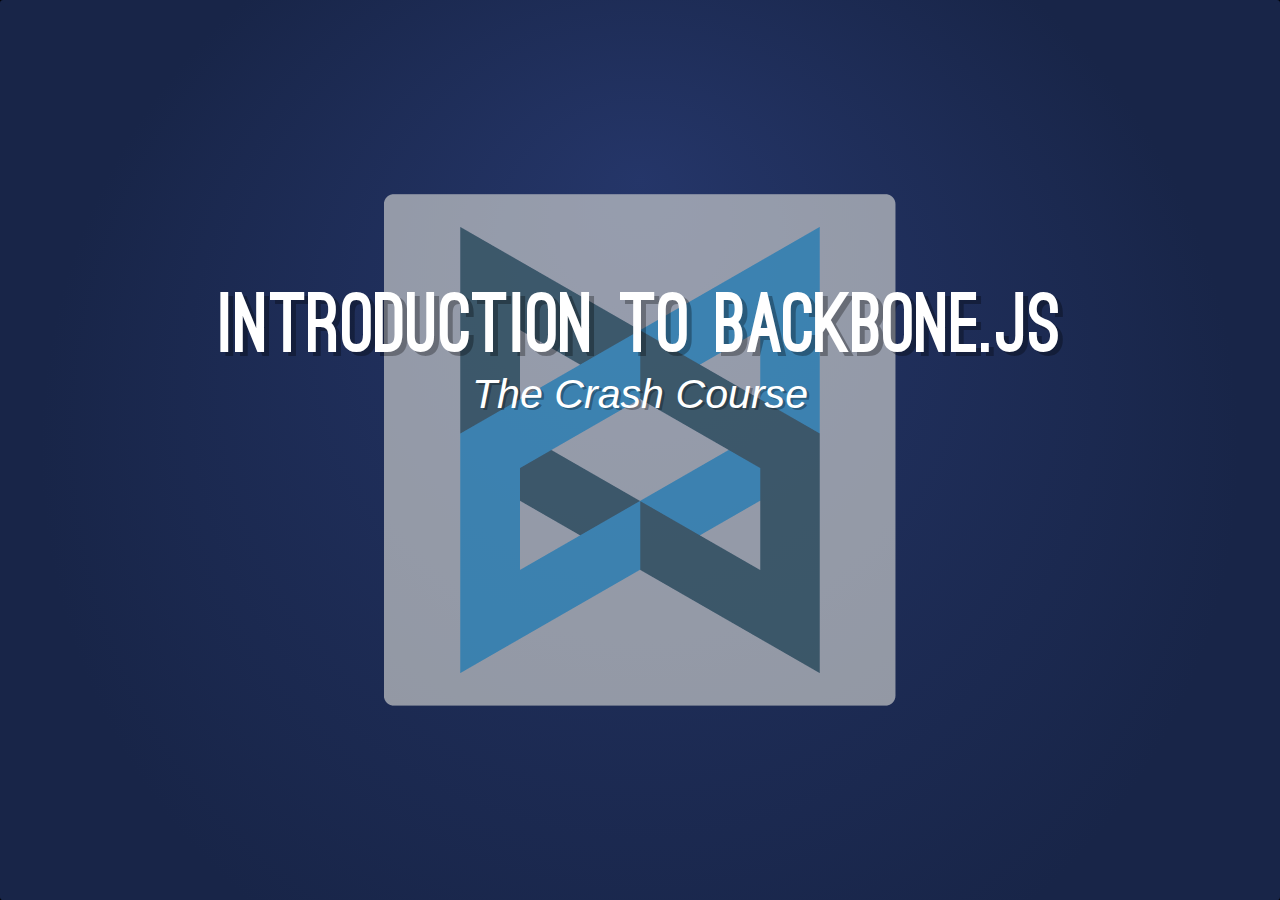
<file: index.html>
<!DOCTYPE html>
<html lang="en">
<head>
	<meta charset="utf-8">
	<meta name="viewport" content="width=device-width, initial-scale=1.0, maximum-scale=1.0"> 

	<title>Crosslink Next</title>

	<link href="crosslink/css/layout.css" rel="stylesheet" />
</head>
<body>
	<script type="text/javascript">
		var agenda = {
	"name": "Introduction to Backbone.js",
	"trainers": [
		"Vernon Kesner <vernonkesner@gmail.com>"
	],
	"support": [
		"training-content/content/assets"
	],
	"agenda": {
		"Intro": [
			{
				"title": "Introduction to Backbone.js",
				"sidebar": false,
				"enableDemos": true,
				"plugins": [
					"livedemo",
					"notify"
				],
				"theme": "blue-vernon",
				"file": "training-content/content/CharlotteJS/Backbone/intro.md",
				"content": "&lt;!--\n{\n\t\"title\": \"Introduction to Backbone.js\",\n\t\"sidebar\": false,\n\t\"enableDemos\": true,\n\t\"plugins\": [ \"livedemo\", \"notify\" ],\n\t\"theme\": \"blue-vernon\"\n}\n-->\n\n---\n\n# Introduction to Backbone.js\n## The Crash Course\n\n---\n\n# What is Backbone.js?\n\n> Backbone.js gives structure to web applications by providing &lt;strong>models&lt;/strong> with key-value binding and custom events, &lt;strong>collections&lt;/strong> with a rich API of enumerable functions, &lt;strong>views&lt;/strong> with declarative event handling, and connects it all to your existing API over a RESTful JSON interface.\n\n---\n\n# What is Backbone.js?\n\n* Created by Jeremy Ashkenas (Backbone, Underscore, CoffeeScript)\n* Over 180 contributors\n* Starred over 14.5k times on GitHub\n* Over 2.8k Forks\n* Used by LinkedIn, USA Today, Hulu, Bitbucket, Basecamp, Disqus\n\n---\n\n# Why Backbone.js?\n\n* Lightweight, mature library with minimalist approach\n* Provides common foundation without being opinionated\n* No application logic in your HTML\n* Plays nicely with other libraries and frameworks\n* Scalable\n* Great Documentation ([http://backbonejs.org/](http://backbonejs.org/))\n* Annotated Source Code ([http://backbonejs.org/docs/backbone.html](http://backbonejs.org/docs/backbone.html))\n\n---\n\n# Dependencies\n\n* Underscore.js (Hard dependency)\n\n* jQuery\n\n---\n\n# Backbone.js\n\nThere are several pieces that we will look at tonight:\n\n* Models\n* Views\n* Collections\n* Collection Views\n* Router & History\n\n---\n\n# Models\n\n---\n\n# Models\n## The problem\n\nWithout models, our data is directly in the DOM.\n\n```html\n&lt;div data-type=\"book\">\n\t&lt;span class=\"author\">F. Scott Fitzgerald&lt;/span>\n\t&lt;span class=\"title\">The Great Gatsby&lt;/span>\n&lt;/div>\n```\n\n---\n\n# Models allow you&lt;br>to separate your&lt;br>data from the DOM\n\n---\n\n# Models\n## Creating\n\n```javascript\n// Create a Model class\nvar Book = Backbone.Model.extend( {} );\n\n// Create a Model instance\nvar book = new Book({\n\tauthor: \"F. Scott Fitzgerald\",\n\ttitle: \"The Great Gatsby\"\n});\n```\n\n---\n\n# Models\n## Creating\n\n```javascript\n// #highlight 1,2\n// Create a Model class\nvar Book = Backbone.Model.extend( {} );\n\n// Create a Model instance\nvar book = new Book({\n\tauthor: \"F. Scott Fitzgerald\",\n\ttitle: \"The Great Gatsby\"\n});\n```\n\n---\n\n# Models\n## Creating\n\n```javascript\n// #highlight 4,5,6,7,8\n// Create a Model class\nvar Book = Backbone.Model.extend( {} );\n\n// Create a Model instance\nvar book = new Book({\n\tauthor: \"F. Scott Fitzgerald\",\n\ttitle: \"The Great Gatsby\"\n});\n```\n\n---\n\n# Models\n## Default attributes\n\n```javascript\nvar Book = Backbone.Model.extend({\n\tdefaults: {\n\t\ttitle: \"TBD\",\n\t\tauthor: \"\"\n\t}\n});\n\nvar book = new Book();\n\nconsole.log( JSON.stringify( book.attributes ) );\n```\n\n---\n\n# Models\n## Getting attributes\n\n```javascript\n// #highlight 9,10,12\n// #truncate\n// Create a Model class\nvar Book = Backbone.Model.extend( {} );\n// /truncate\n\n// Create a Model instance\nvar book = new Book({\n\tauthor: \"F. Scott Fitzgerald\",\n\ttitle: \"The Great Gatsby\"\n});\n\n// Get a property value\nvar author = book.get( \"author\" );\n\nconsole.log( author );\n```\n\n---\n\n# Models\n## Getting all attributes\n\nThere may be times where you want to grab all of an instances attributes.\n\n```javascript\n// #highlight 9,11\n// #truncate\n// Create a Model class\nvar Book = Backbone.Model.extend( {} );\n// /truncate\n\n// Create a Model instance\nvar book = new Book({\n\tauthor: \"F. Scott Fitzgerald\",\n\ttitle: \"The Great Gatsby\"\n});\n\nvar attrs = book.toJSON();\n\nconsole.log( JSON.stringify( attrs ) );\n```\n\n---\n\n# Models\n## Getting all attributes\n\nAt times, `toJSON` may be overwritten. You can also use the `attributes` property.\n\n```javascript\n// #highlight 9,11\n// #truncate\n// Create a Model class\nvar Book = Backbone.Model.extend( {} );\n// /truncate\n\n// Create a Model instance\nvar book = new Book({\n\tauthor: \"F. Scott Fitzgerald\",\n\ttitle: \"The Great Gatsby\"\n});\n\nvar attrs = book.attributes;\n\nconsole.log( JSON.stringify( attrs ) );\n```\n\n---\n\n# Models\n## Getting all attributes\n\nBackbone's default `toJSON()` is using `.attributes` behind the scenes anyway.\n\n```javascript\ntoJSON: function(options) {\n\treturn _.clone(this.attributes);\n}\n```\n\n### Backbone.js v1.0.0 Source\n\n---\n\n# Models\n## Setting attributes\n\n```javascript\n// #highlight 9,10,12\n// #truncate\n// Create a Model class\nvar Book = Backbone.Model.extend( {} );\n// /truncate\n\n// Create a Model instance\nvar book = new Book({\n\tauthor: \"F. Scott Fitzgerald\",\n\ttitle: \"The Great Gatsby\"\n});\n\n// Set a property value\nbook.set( { author: \"George Orwell\", title: \"1984\" } );\n\nconsole.log( book.get( \"author\" ) + \": \" + book.get( \"title\" ) );\n```\n\n---\n\n# Models\n## Initialization\n\nThe `initialize` method is automatically invoked when a new instance is created.\n\n```javascript\nvar Book = Backbone.Model.extend({\n\tinitialize: function () {\n\t\tconsole.log( \"Initialized!\" );\n\t}\n});\n\nvar book = new Book();\n```\n\n---\n\n# Models\n## Context\n\nBackbone sets the context of instance methods to the instance created\n\n```javascript\nvar Book = Backbone.Model.extend({\n\tlogTitle: function () {\n\t\t// \"this\" is the current Book instance\n\t\tconsole.log( this.get( \"title\" ) );\n\t}\n});\n```\n\n---\n\n# Models\n## Events\n\n* `change`\n* `change:attr`\n* `all`\n* `destroy`\n* `sync`\n* `error`\n* `request`\n* `invalid`\n\n---\n\n# Models\n## Events - Syntax\n\n```javascript\nvar Book = Backbone.Model.extend( { } );\nvar book = new Book( { title: \"1984\", author: \"George Orwell\" } );\n\nbook.on( \"change:title\", function( model ) {\n\tconsole.log( \"Title changed: \" + model.attributes.title );\n});\n\nbook.set( \"title\", \"The Great Gatsby\" );\nbook.set( \"author\", \"F. Scott Fitzgerald\" );\n```\n\n---\n\n# Views\n\n---\n\n# Views\n## Key points to understand\n\n* Views **do not** determine anything about your HTML or CSS\n\n* Views are focused on conventions\n\n* Views can be used with any JavaScript templating library\n\n* Views provide abstractions for rendering markup and writing it into the DOM\n\n* Views handle both DOM and Application events\n\n---\n\n# Views\n## Creating a view\n\nTo create a new view class, we extend `Backbone.View`\n\n```javascript\nvar BookView = Backbone.View.extend( {} );\n\nvar bookView = new BookView();\n```\n\n---\n\n# Views\n## Back it with a model\n\n```javascript\nvar Book = Backbone.Model.extend( {} );\nvar book = new Book( { title: \"1984\", author: \"George Orwell\" } );\n\nvar BookView = Backbone.View.extend( {} );\nvar bookView = new BookView( { model: book } );\n```\n\n---\n\n# The View Element\n\n---\n\n# The view element\n## `el`\n\n* Every view instance has a DOM element at all times regardless of whether it has been inserted into the DOM or not. \n\n* It is represented by the `el` property.\n\n* The view element can create a new element or use an existing element in the DOM.\n\n* The view element defaults to a `div` but can be any valid HTML element (e.g. `div`, `p`, `li`, `section`, `article`, etc)\n\n---\n\n# The view element\n## Creating a new element\n\nThe `el` property is created from a combination of view properties\n\n```javascript\nvar BookView = Backbone.View.extend({\n\ttagName: \"li\",\n\tclassName: \"book\",\n\tid: \"thegreatestbookever\",\n\tattributes: {\n\t\t\"data-completed\": true\n\t}\n});\n```\n\n```html\n&lt;li class=\"book\" id=\"thegreatestbookever\" data-completed=\"true\">&lt;/li>\n```\n\n---\n\n# The view element\n## Using existing elements\n\n```javascript\nvar BookView = Backbone.View.extend({\n\tel: \".container\"\n});\n```\n\n```html\n&lt;div class=\"container\">&lt;/div>\n```\n\n---\n\n# Rendering a view\n\n---\n\n# Rendering a view\n\nThe `render` function renders the view template from model data\n\n```javascript\n// #hidden\nvar Book = Backbone.Model.extend( {} );\nvar book = new Book( { title: \"1984\", author: \"George Orwell\" } );\n// /hidden\nvar BookView = Backbone.View.extend({\n\trender: function () {\n\t\tvar content = \"&lt;p>\" + this.model.get( \"title\" ) + \"&lt;/p>\";\n\t\t$( this.el )\n\t\t\t.html( content )\n\t\t\t.appendTo( \"body\" );\n\n\t\treturn this;\n\t}\n});\n\nvar bookView = new BookView( { model: book } );\nbookView.render();\n```\n\n---\n\n# Rendering a view\n## `render`\n\n```javascript\n// #highlight 3,4,8\n// #hidden\nvar Book = Backbone.Model.extend( {} );\nvar book = new Book( { title: \"1984\", author: \"George Orwell\" } );\n// /hidden\nvar BookView = Backbone.View.extend({\n\trender: function () {\n\t\tvar content = \"&lt;p>\" + this.model.get( \"title\" ) + \"&lt;/p>\";\n\t\t$( this.el )\n\t\t\t.html( content )\n\t\t\t.appendTo( \"body\" );\n\n\t\treturn this;\n\t}\n});\n\nvar bookView = new BookView( { model: book } );\nbookView.render();\n```\n\n---\n\n# Rendering a view\n## `return this`\n\nA good convention is to return `this` at the end of `render` to enable chained calls.\n\n```javascript\n// #highlight 8\n// #hidden\nvar Book = Backbone.Model.extend( {} );\nvar book = new Book( { title: \"1984\", author: \"George Orwell\" } );\n// /hidden\nvar BookView = Backbone.View.extend({\n\trender: function () {\n\t\tvar content = \"&lt;p>\" + this.model.get( \"title\" ) + \"&lt;/p>\";\n\t\t$( this.el )\n\t\t\t.html( content )\n\t\t\t.appendTo( \"body\" );\n\n\t\treturn this;\n\t}\n});\n// #hidden\nvar bookView = new BookView( { model: book } );\nbookView.render();\n// /hidden\n```\n\n---\n\n# Rendering a view\n## `$( this.el ) === this.$el`\n\nBackbone provides a `$el` property that is a cached jQuery object for the main DOM element\n\n```javascript\n// #highlight 4,5,6\n// #hidden\nvar Book = Backbone.Model.extend( {} );\nvar book = new Book( { title: \"1984\", author: \"George Orwell\" } );\n// /hidden\nvar BookView = Backbone.View.extend({\n\trender: function () {\n\t\tvar content = \"&lt;p>\" + this.model.get( \"title\" ) + \"&lt;/p>\";\n\t\t$( this.el )\n\t\t\t.html( content )\n\t\t\t.appendTo( \"body\" );\n\n\t\treturn this;\n\t}\n});\n// #hidden\nvar bookView = new BookView( { model: book } );\nbookView.render();\n// /hidden\n```\n\n---\n\n# Rendering a view\n## `$( this.el ) === this.$el`\n\nBackbone provides a `$el` property that is a cached jQuery object for the main DOM element\n\n```javascript\n// #highlight 4,5,6\n// #hidden\nvar Book = Backbone.Model.extend( {} );\nvar book = new Book( { title: \"1984\", author: \"George Orwell\" } );\n// /hidden\nvar BookView = Backbone.View.extend({\n\trender: function () {\n\t\tvar content = \"&lt;p>\" + this.model.get( \"title\" ) + \"&lt;/p>\";\n\t\tthis.$el\n\t\t\t.html( content )\n\t\t\t.appendTo( \"body\" );\n\n\t\treturn this;\n\t}\n});\n// #hidden\nvar bookView = new BookView( { model: book } );\nbookView.render();\n// /hidden\n```\n\n---\n\n# Rendering a view\n## `$el`\n\nYou can also use `$el` to run scoped jQuery object methods\n\n```javascript\nthis.$el.find( \"a[href*='twitter.com']\" ).addClass( \"social\" );\n```\n\n---\n\n# Rendering a view\n## What about the content?\n\n```javascript\n// #highlight 3\n// #hidden\nvar Book = Backbone.Model.extend( {} );\nvar book = new Book( { title: \"1984\", author: \"George Orwell\" } );\n// /hidden\nvar BookView = Backbone.View.extend({\n\trender: function () {\n\t\tvar content = \"&lt;p>\" + this.model.get( \"title\" ) + \"&lt;/p>\";\n\t\tthis.$el\n\t\t\t.html( content )\n\t\t\t.appendTo( \"body\" );\n\n\t\treturn this;\n\t}\n});\n// #hidden\nvar bookView = new BookView( { model: book } );\nbookView.render();\n// /hidden\n```\n\n---\n\n# Templating\n\nBackbone supports any JavaScript templating library, but Underscore.js is already on the page and provides the `_.template` method.\n\n```javascript\n// #hidden\nvar Book = Backbone.Model.extend( {} );\nvar book = new Book( { title: \"1984\", author: \"George Orwell\" } );\n// /hidden\nvar BookView = Backbone.View.extend({\n\ttemplate: _.template( \"&lt;p>&lt;%= title %>&lt;/p>\" ),\n\trender: function () {\n\t\tthis.$el\n\t\t\t.html( this.template( this.model.attributes ) )\n\t\t\t.appendTo( \"body\" );\n\n\t\treturn this;\n\t}\n});\n// #hidden\nvar bookView = new BookView( { model: book } );\nbookView.render();\n// /hidden\n```\n\n---\n\n# Views\n## DOM events\n\nThe `events` hash allows us to set up delegated DOM events easily\n\n```javascript\nvar BookView = Backbone.View.extend({\n\tevents: {\n\t\t\"click .edit\": \"edit\", // delegated to .edit\n\t\t\"click\": \"anyClick\", // bound to view element\n\t\tsubmit: \"processForm\" // captures keyboard and click submissions\n\t}\n});\n```\n\n```javascript\n\"&lt;eventname> &lt;selector>\": \"&lt;callback>\"\n```\n\n---\n\n# Views\n## Model events\n\nAlthough you can use `.on` syntax, using `listenTo` is preferred\n\n```javascript\n// #highlight 2,3,4\nvar BookView = Backbone.View.extend({\n\tinitialize: function () {\n\t\tthis.listenTo( this.model, \"change\", this.render );\n\t}\n});\n```\n\n---\n\n# Views\n## Removing views\n\nCalling `.remove` will remove a view from the DOM and will also call `stopListening` to remove any bound `listenTo` events.\n\n```javascript\n// #highlight 3\nvar BookView = Backbone.View.extend({\n\tinitialize: function () {\n\t\tthis.listenTo( this.model, \"destroy\", this.remove );\n\t}\n});\n```\n\n---\n\n# Collections\n\n---\n\n# Backbone Collections are&lt;br>ordered sets of models\n\n---\n\n# Collections\n## Creating\n\nCollections are created by extending `Backbone.Collection` and are generally provided a model class that it will manage.\n\n```javascript\nvar Book = Backbone.Model.extend( {} );\n\nvar Books = Backbone.Collection.extend( {\n\tmodel: Book\n});\n\nvar classics = new Books();\n```\n\n---\n\n# Collections\n## Adding models at instantiation\n\n```javascript\nvar Book = Backbone.Model.extend( {} );\n\nvar monteCristo = new Book( { title: \"The Count of Monte Cristo\", author: \"Alexandre Dumas\" } );\nvar greatGatsby = new Book( { title: \"The Great Gatsby\", author: \"F. Scott Fitzgerald\" } );\n\nvar Books = Backbone.Collection.extend( {\n\tmodel: Book\n});\n\nvar classics = new Books( [ monteCristo, greatGatsby ] );\n```\n\n---\n\n# Collections\n## Adding models after instantiation\n\n```javascript\nvar Book = Backbone.Model.extend( {} );\n\nvar monteCristo = new Book( { title: \"The Count of Monte Cristo\", author: \"Alexandre Dumas\" } );\nvar greatGatsby = new Book( { title: \"The Great Gatsby\", author: \"F. Scott Fitzgerald\" } );\n\nvar Books = Backbone.Collection.extend( {\n\tmodel: Book\n});\n\nvar classics = new Books();\n\nclassics.add( [ monteCristo, greatGatsby ] );\n// can also pass in single models ==> classics.add( monteCristo );\n```\n\n---\n\n# Collections\n## Creating new models and adding\n\nCollections have a nice `create` convenience function that allows you to both create a model, save it and add it a colection.\n\n```javascript\n// #truncate\nvar Book = Backbone.Model.extend( {} );\n\nvar monteCristo = new Book( { title: \"The Count of Monte Cristo\", author: \"Alexandre Dumas\" } );\nvar greatGatsby = new Book( { title: \"The Great Gatsby\", author: \"F. Scott Fitzgerald\" } );\n// /truncate\n\nvar Books = Backbone.Collection.extend( {\n\tmodel: Book\n});\n\nvar classics = new Books();\n\nclassics.create( { title: \"Convenience Functions FTW!\", author: \"Nature\" } );\n```\n\n---\n\n# Collections\n## Accessing models by id or index\n\n```javascript\nvar Book = Backbone.Model.extend( {} );\nvar Books = Backbone.Collection.extend( { model: Book } );\n\nvar books = new Books([\n\tnew Book( { id: 3, title: \"1984\", author: \"George Orwell\" } ),\n\tnew Book( { id: 7, title: \"The Great Gatsby\", author: \"F. Scott Fitzgerald\" } ),\n\tnew Book( { id: 9, title: \"The Odyssey\", author: \"Homer\" } )\n]);\n\nvar orwell = books.get( 3 ),\n    homer = books.at( 2 );\n\nconsole.log( JSON.stringify( orwell.attributes ) );\nconsole.log( JSON.stringify( homer.attributes ) );\n```\n\n---\n\n# Collections\n## Default Sorting\n\nThe default sorting order of a collection can be controlled with the `comparator` property. This maintains ordering even as new models are added to the collection.\n\nYou can define the `comparator` in 3 ways:\n\n1. As a `sortBy` function\n2. As a `sort` funtion\n3. As a string indicating the attribute to sort by\n\n---\n\n# Collections\n## Default Sorting\n\n```javascript\n// #highlight 2,3,4,8,9,10,14\nvar Users = Backbone.Collection.extend({\n\tcomparator: function ( model ) {\n\t\treturn model.get( \"age\" );\n\t}\n});\n\nvar MenuItems = Backbone.Collection.extend({\n\tcomparator: function ( model1, model2 ) {\n\t\treturn model1.get( \"cost\" ) &lt; model2.get( \"cost\" ) ? -1 : 1;\n\t}\n});\n\nvar Books = Backbone.Collection.extend({\n\tcomparator: \"publishedYear\"\n});\n```\n\n---\n\n# Collections\n## Events\n\n* Collection event work just like model events using `.on`\n\n* Model events also fire on the collection allowing you to listen to changes on any model in the collection\n\n```javascript\ncollection.on( \"&lt;eventname>\", \"&lt;callback>\" );\n```\n\n---\n\n# Collections\n## Special events\n\n* `reset`\n\t* Event is triggered on both `reset()` and `fetch()`\n\t* In Backbone v1.x you need to pass `{ reset: true }` to your call to `fetch()` in order to receive the `reset` event.\n* `add`\n\t* Triggered when a model is added\n* `remove`\n\t* Triggered when a model is removed\n\n---\n\n# Backbone Collections Inherit Many&lt;br>Underscore Utility Methods\n\n---\n\n# Collection Views\n\n---\n\n# Collection Views are responsible&lt;br>for a group of model views\n\n---\n\n# Collection Views\n## View relationships\n\n&lt;img src=\"assets/backbone/view-relationship.svg\" />\n\n---\n\n# Router / History\n\n---\n\n# Backbone.Router\n\n* Backbone's router provides methods for easily connecting URLs to parts of your application.\n\n* Any particular state of your application that should be bookmarkable, sharable or back-button enabled needs a specific URL.\n\n* You can have multiple routers but in most applications a single router is enough.\n\n---\n\n# Backbone.Router\n## Creating a Router class\n\nTo create a custom router class, we extend `Backbone.Router` and then define the route and function maps in the `routes` object.\n\n```javascript\nvar Router = Backbone.Router.extend({\n\troutes: {\n\t\t// When the URL is /books or #/books the allBooks method is invoked\n\t\t\"books\": \"allBooks\"\n\t}\n});\n```\n\n---\n\n# Backbone.Router\n## Route Matching\n\nWe can use a `:param` variable to match URL components between two slashes\n\n```javascript\nvar Router = Backbone.Router.extend({\n\troutes: {\n\t\t\"books/:id\": \"bookDetail\"\n\t},\n\n\tbookDetail: function ( id ) {\n\t\t...\n\t}\n});\n```\n\n---\n\n# Backbone.Router\n## Optional parts\n\nRather than create duplicate routes, we can use parentheses to define optional parts. This allows for more complex routes to match commonly wanted URL structures.\n\n```javascript\nvar Router = Backbone.Router.extend({\n\troutes: {\n\t\t\"search(/:query)(/p:page)(/)\": \"allBooks\"\n\t}\n});\n```\n\n---\n\n# Backbone.Router\n## Catch-all routes\n\nMany times, we'll want a fallback route when there isn't a matching route found.\n\n```javascript\nvar Router = Backbone.Router.extend({\n\troutes: {\n\t\t\"*fallback\": function( fallback ) {\n\t\t\t// matches any number of URL components\n\t\t\t// e.g. invalid/url/path/to/file.txt\n\t\t}\n\t}\n});\n```\n\n---\n\n# Backbone.Router\n## The problem\n\nAt times, standard routes do not provide explicit enough control.\n\n```javascript\nvar Router = Backbone.Router.extend({\n\troutes: {\n\t\t\"books/:id\": \"bookDetail\"\n\t},\n\n\tbookDetail: function ( id ) {\n\t\t// shouldn't be called when URL is \"books/notabook\"\n\t\t// but unfortunately we do not have enough control\n\t}\n});\n```\n\n---\n\n# Backbone.Router\n## The solution: regex routes\n\n```javascript\nvar Router = Backbone.Router.extend({\n\n\tinitialize: function () {\n\t\t// Now \"books/notabook\" will not match\n\t\t// but \"books/8\" and \"books/8/\" will\n\t\tthis.route( /^books\\/(\\d+)(\\/?)$/, \"bookDetail\" );\n\t},\n\tbookDetail: function ( id ) {\n\t\t// Only invoked when id is a number\n\t}\n});\n```\n\n---\n\n# Backbone.Router\n## Create a router instance\n\n```javascript\n// #highlight 10\nvar Router = Backbone.Router.extend({\n\tinitialize: function () {\n\t\tthis.route( /^books\\/(\\d+)(\\/?)$/, \"bookDetail\" );\n\t},\n\tbookDetail: function ( id ) {\n\t\t// Only invoked when id is a number\n\t}\n});\n\nvar router = new Router();\n```\n\n---\n\n# You still need to tell Backbone&lt;br>when to start listening for routes\n\n---\n\n# Backbone.History\n\n`Backbone.History` serves as a global router to handle all `hashchange` or `pushState` events. It will automatically match defined routes and trigger callbacks.\n\nWhile we do not need to create an instance, we do need to tell `Backbone.History` to `start`\n\n```javascript\nnew Router();\n\n$( document ).ready( function () {\n\tBackbone.history.start();\n});\n```\n\n---\n\n# Backbone.History\n## HTML5 pushState\n\nYou can opt-in to use the HTML History API in capable browsers. Unsupported browsers will fallback to hash-based URLs.\n\n```javascript\n$( document ).ready( function () {\n\tBackbone.history.start( { pushState: true } );\n});\n```\n\n---\n\n&lt;p style=\"text-align:center;\">&lt;img src = \"assets/vernon/breathe.gif\" width=\"100%\" >&lt;/p>\n\n---\n\n# Let's build a simple app!\n\n---\n\n# Thanks!\n\n* Catch me on Twitter [@vernonk](http://twitter.com/vernonk)\n\n* URL to app repo: [http://bit.ly/cjs-backbone]( http://bit.ly/cjs-backbone)\n\n---\n"
			}
		]
	},
	"contrast": "normal",
	"current": "Intro"
};
	</script>
	<script data-main="crosslink/main" src="./crosslink/js/libs/require-jquery.js"></script>
</body>
</html>
</file>
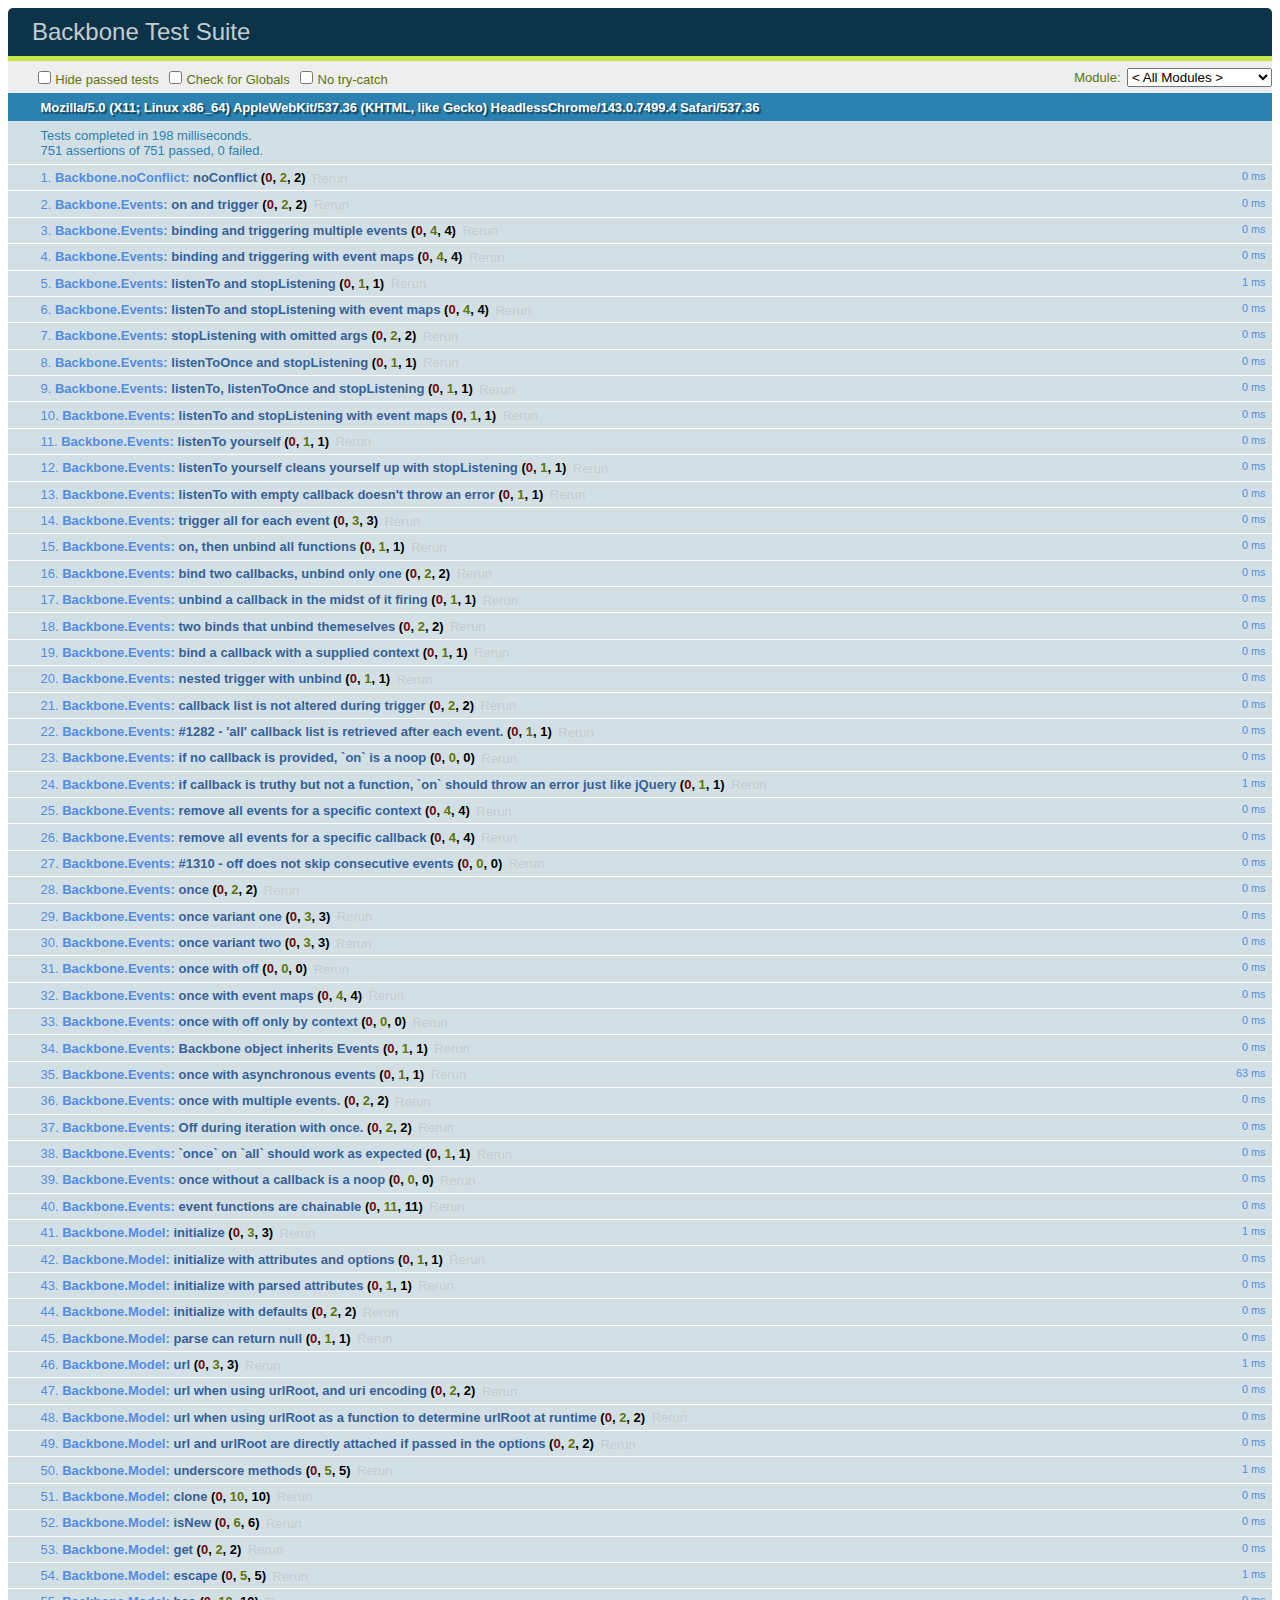
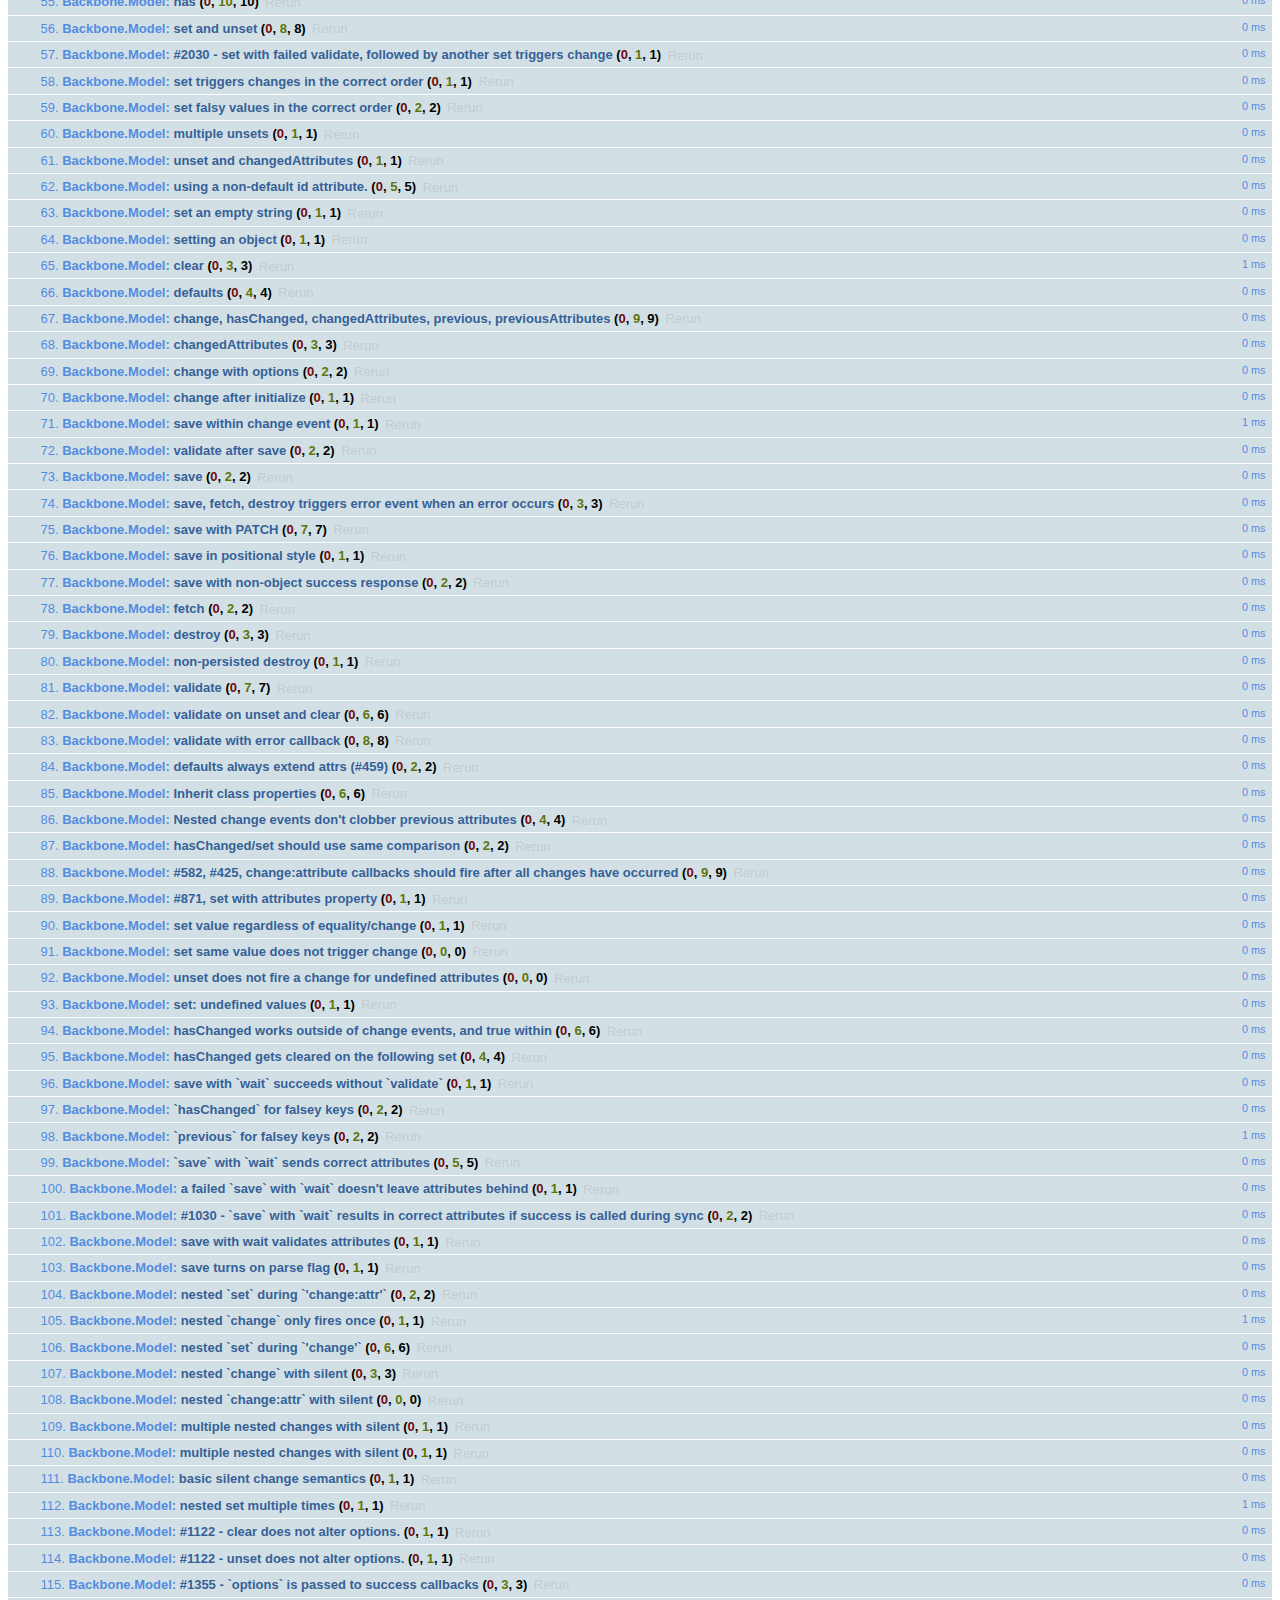
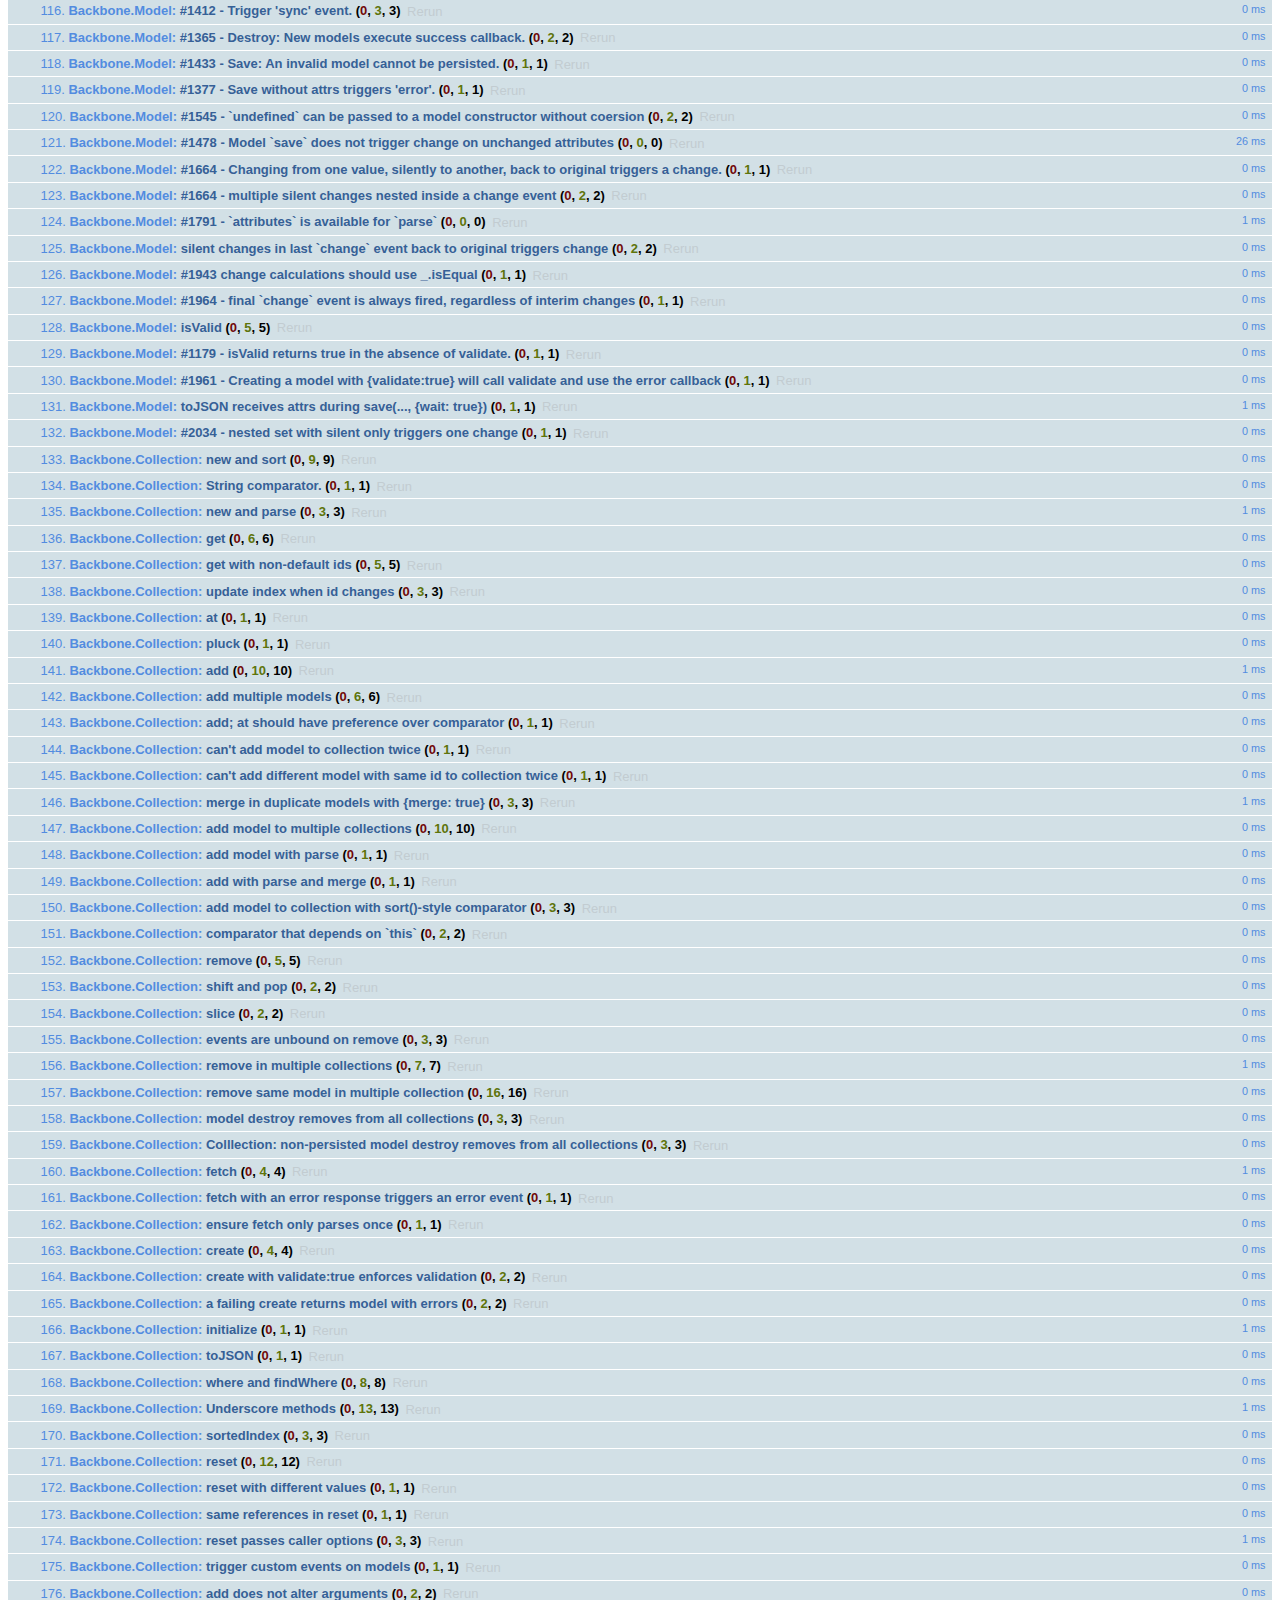
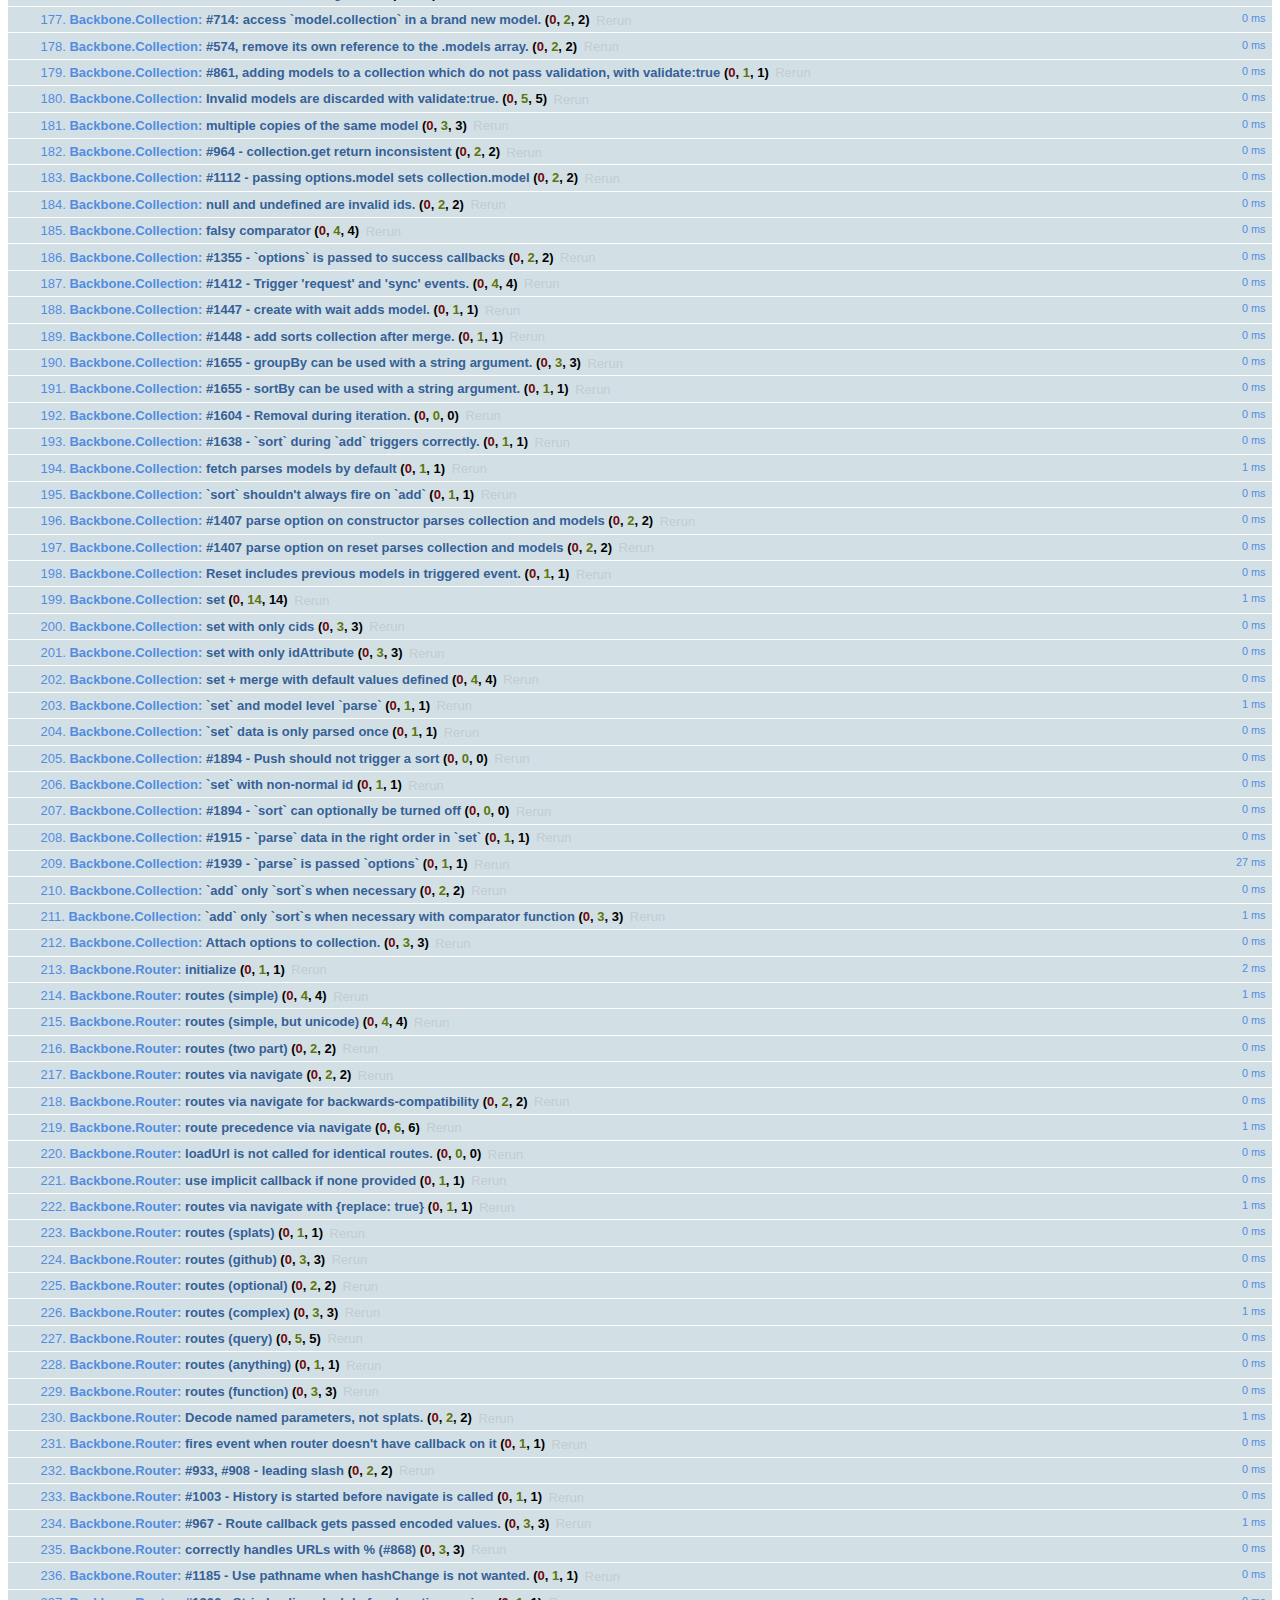
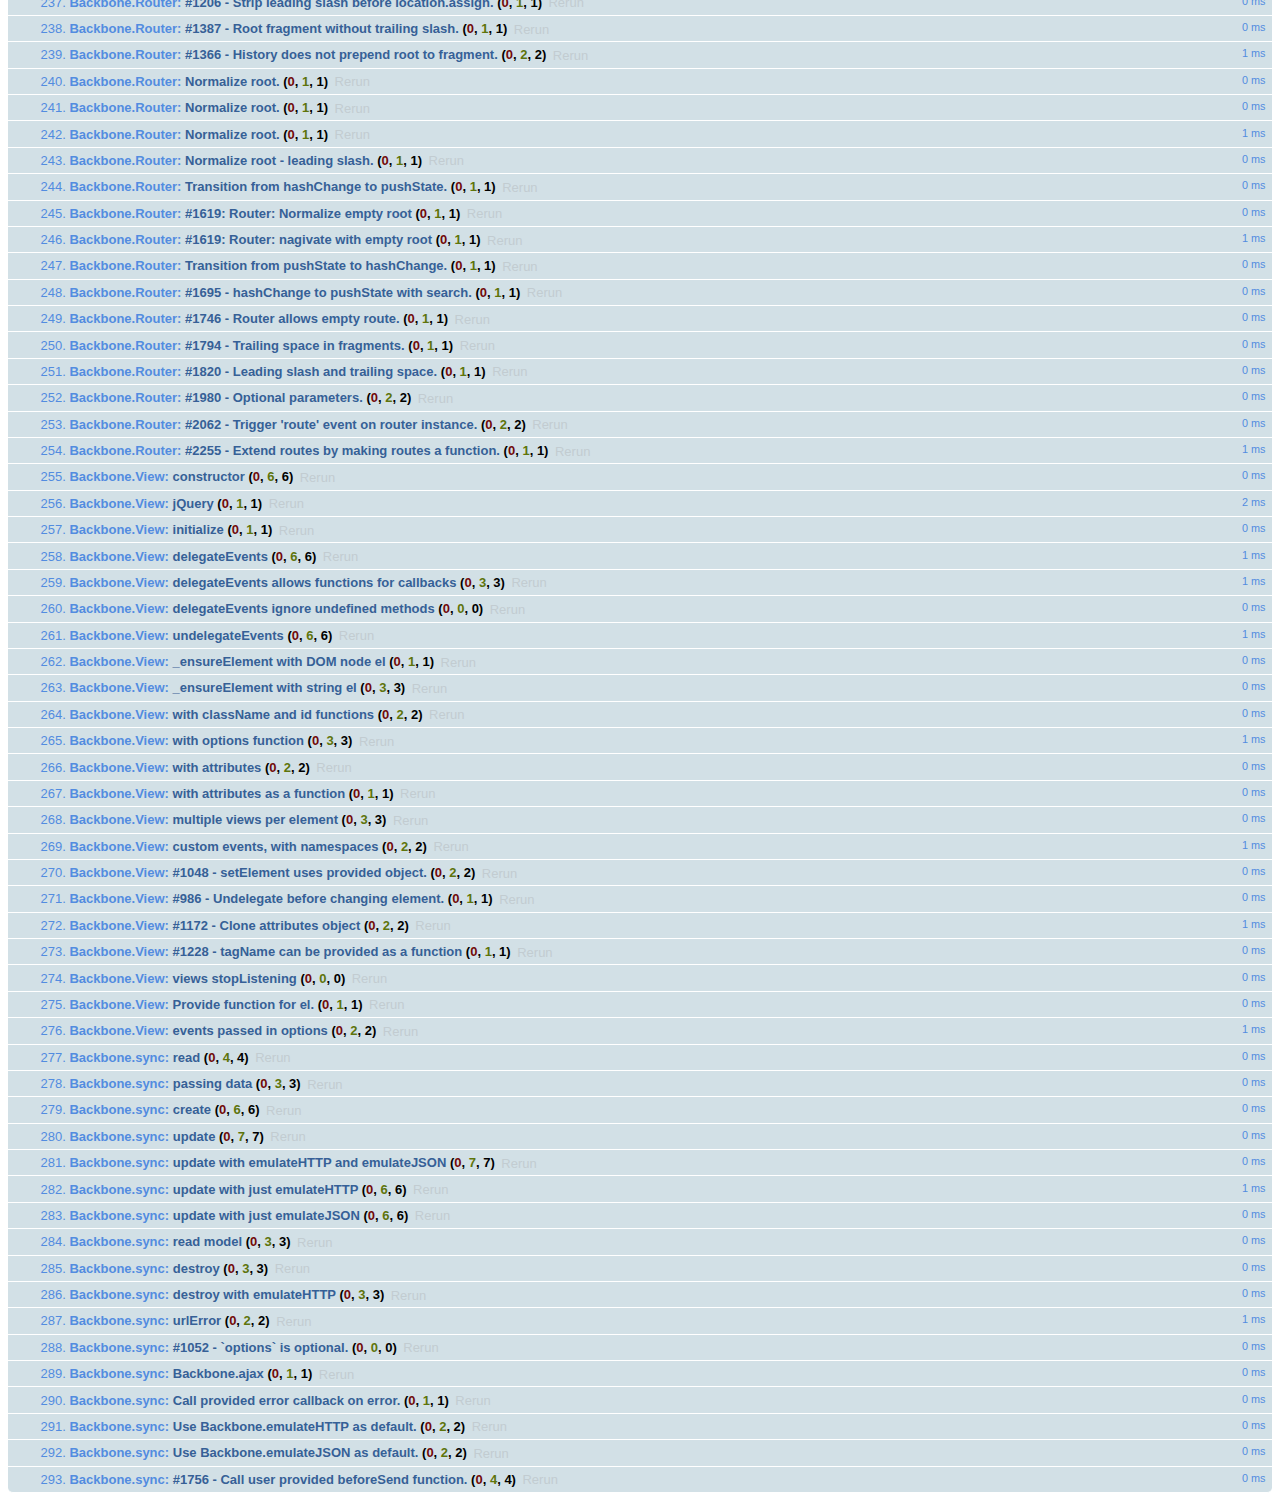
<file: components/backbone/test/index.html>
<!doctype html>
<html>
<head>
  <meta charset='utf8'>
  <title>Backbone Test Suite</title>
  <link rel="stylesheet" href="vendor/qunit.css" type="text/css" media="screen">
  <script src="vendor/json2.js"></script>
  <script src="vendor/jquery.js"></script>
  <script src="vendor/qunit.js"></script>
  <script src="vendor/underscore.js"></script>
  <script src="../backbone.js"></script>
  <script src="environment.js"></script>
  <script src="noconflict.js"></script>
  <script src="events.js"></script>
  <script src="model.js"></script>
  <script src="collection.js"></script>
  <script src="router.js"></script>
  <script src="view.js"></script>
  <script src="sync.js"></script>
</head>
<body>
  <div id="qunit"></div>
  <div id="qunit-fixture">
    <div id='testElement'>
      <h1>Test</h1>
    </div>
  </div>
</body>
</html>
</file>
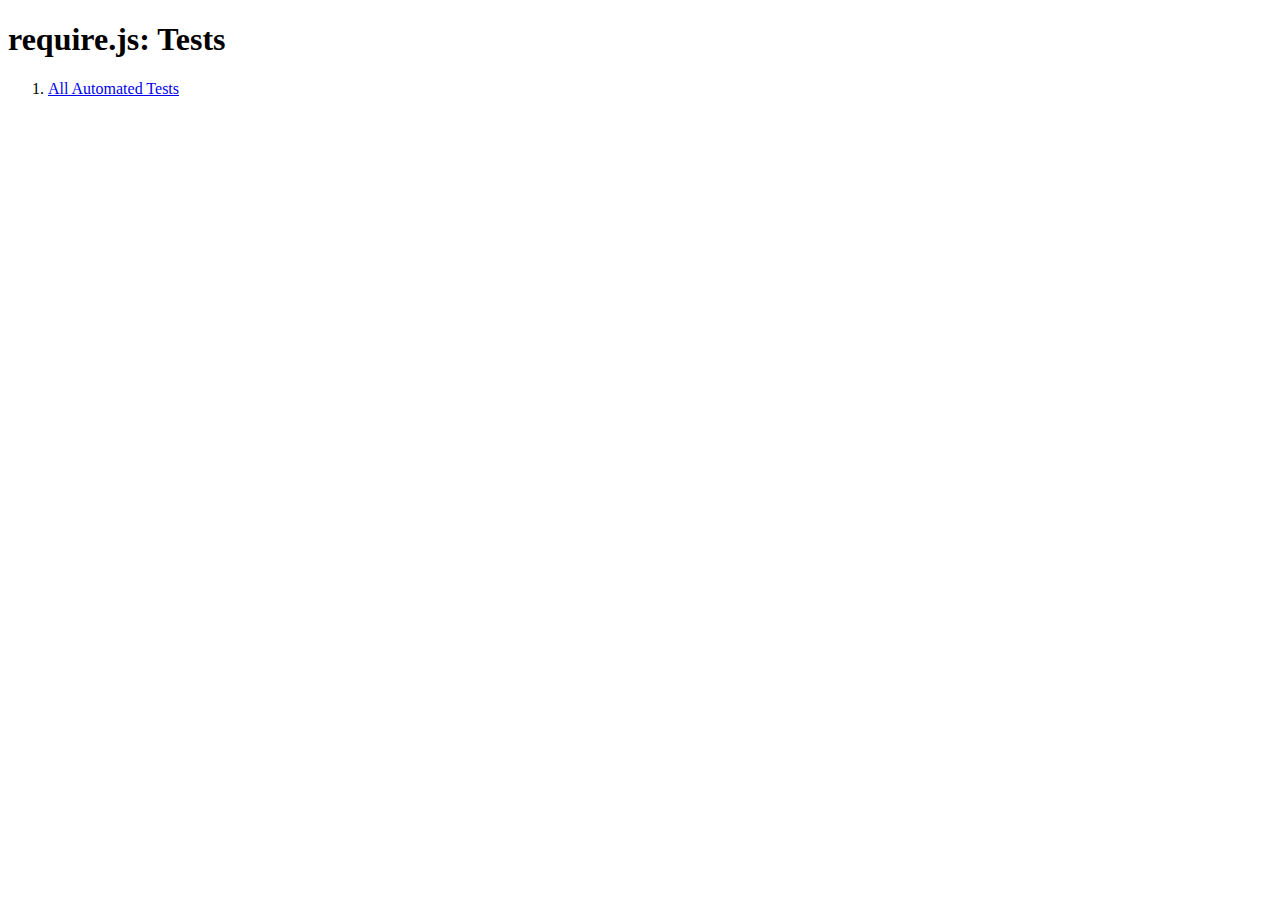
<file: components/requirejs/tests/index.html>
<!DOCTYPE html>
<html>
<head>
    <title>require.js: Tests</title>
</head>
<body>
    <h1>require.js: Tests</h1>
    <ol>
        <li><a href="doh/runner.html?testUrl=../all">All Automated Tests</a>
    </ol>
</body>
</html>
</file>
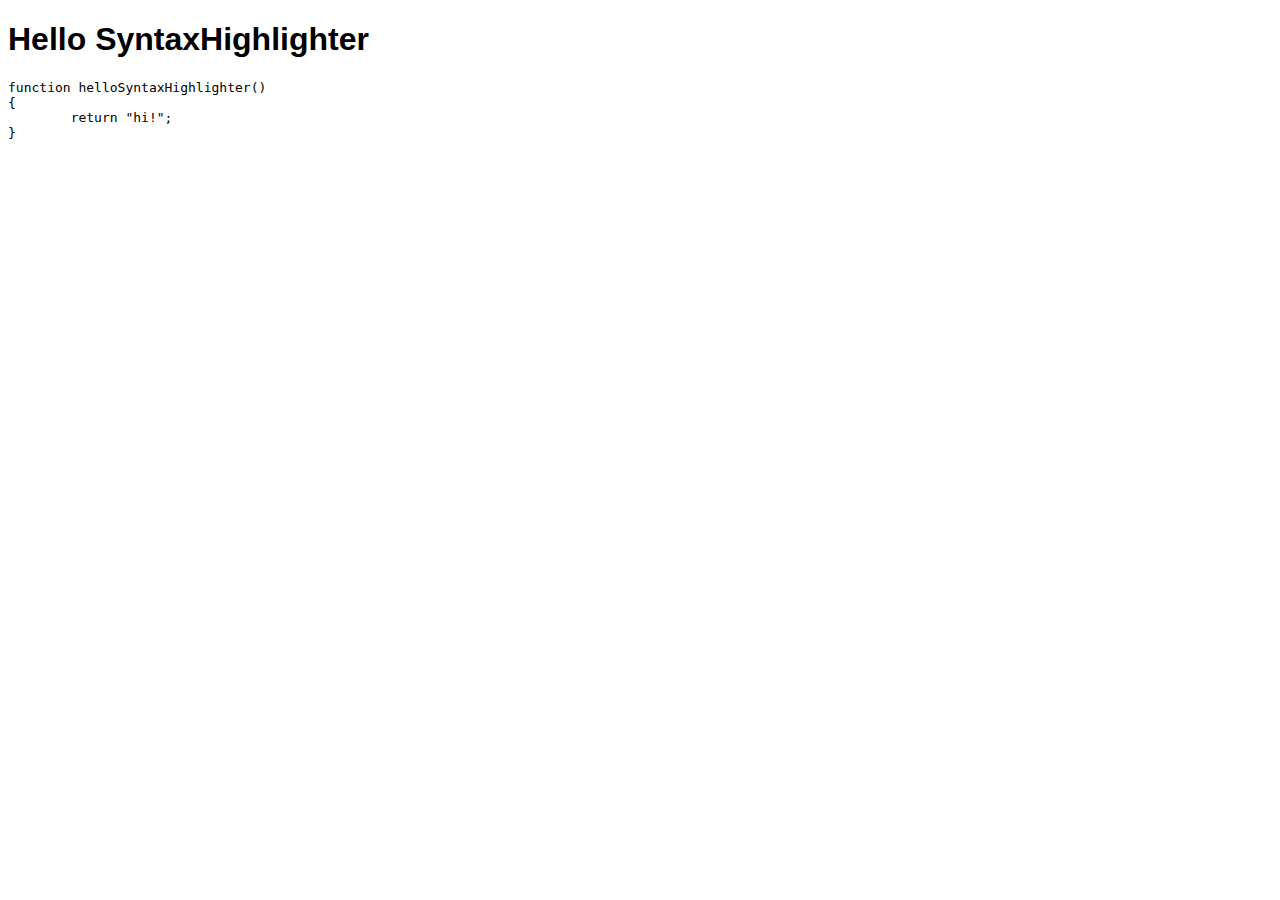
<file: crosslink/plugins/syntaxhighlighter/index.html>
<!DOCTYPE html PUBLIC "-//W3C//DTD XHTML 1.0 Strict//EN" "http://www.w3.org/TR/xhtml1/DTD/xhtml1-strict.dtd">
<html xmlns="http://www.w3.org/1999/xhtml" xml:lang="en" lang="en">
<head>
	<meta http-equiv="Content-Type" content="text/html; charset=UTF-8" />
	<title>Hello SyntaxHighlighter</title>
	<script type="text/javascript" src="scripts/shCore.js"></script>
	<script type="text/javascript" src="scripts/shBrushJScript.js"></script>
	<link type="text/css" rel="stylesheet" href="styles/shCoreDefault.css"/>
	<script type="text/javascript">//SyntaxHighlighter.all();</script>
</head>

<body style="background: white; font-family: Helvetica">

<h1>Hello SyntaxHighlighter</h1>
<pre class="brush: js;">
function helloSyntaxHighlighter()
{
	return "hi!";
}
</pre>

</html>
</file>
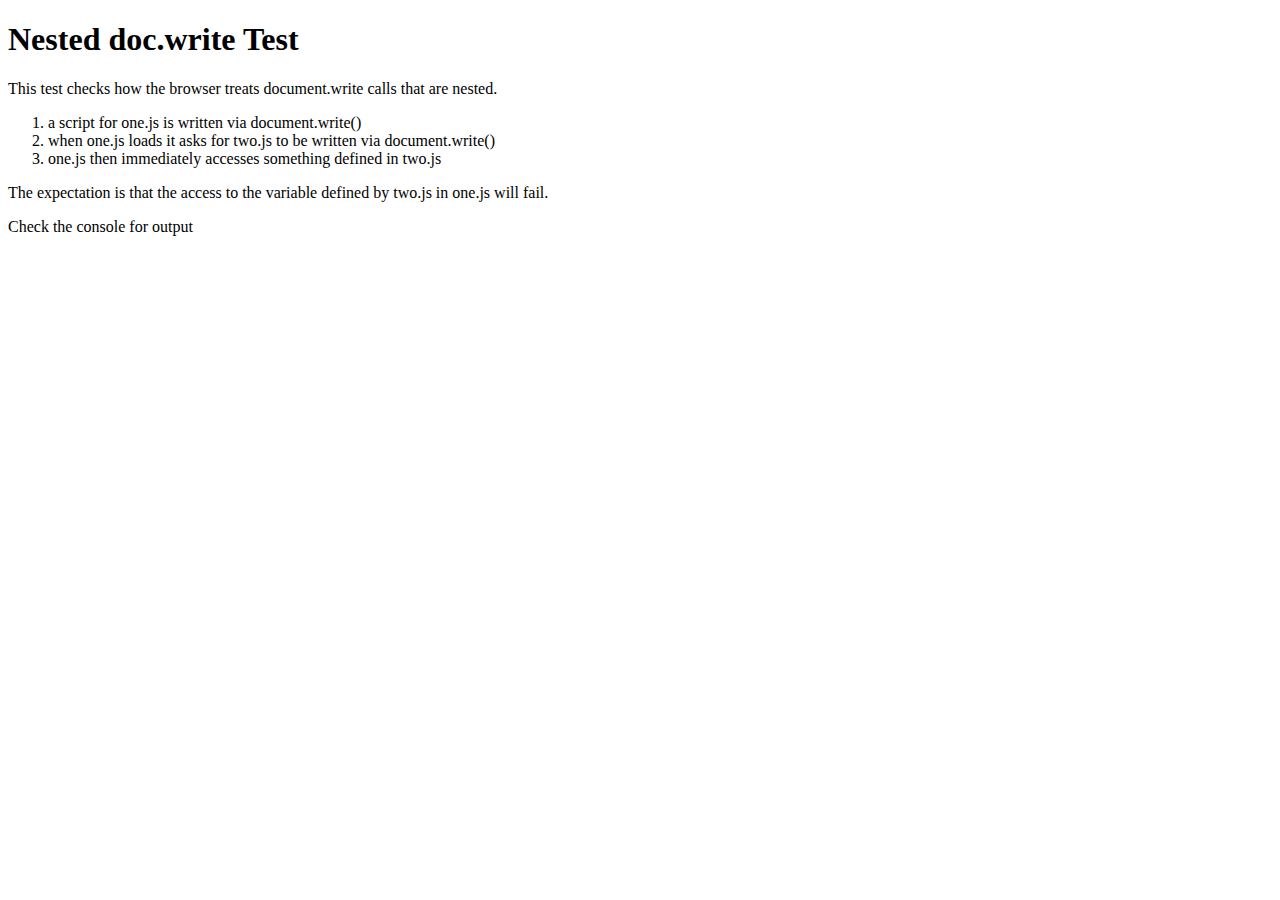
<file: components/requirejs/tests/browsertests/docwritenested/index.html>
<!DOCTYPE html>
<html>
<head>
    <title>Nested doc.write Test</title>
    <script type="text/javascript">
    function loadScript(url) {
        url += "?stamp=" + (new Date()).getTime();
        document.write('<script src="' + url + '"></' + 'script>');
    }
    loadScript("one.js");
    </script>
</head>
<body>
    <h1>Nested doc.write Test</h1>

    <p>This test checks how the browser treats document.write calls that are nested.</p>
    <ol>
        <li>a script for one.js is written via document.write()</li>
        <li>when one.js loads it asks for two.js to be written via document.write()</li>
        <li>one.js then immediately accesses something defined in two.js</li>
    </ol>
    
    <p>The expectation is that the access to the variable defined by two.js in one.js
    will fail.</p>

    <p>Check the console for output</p>
</body>
</html>
</file>
<file: crosslink/plugins/syntaxhighlighter/styles/shCoreDefault.css>
/**
 * SyntaxHighlighter
 * http://alexgorbatchev.com/SyntaxHighlighter
 *
 * SyntaxHighlighter is donationware. If you are using it, please donate.
 * http://alexgorbatchev.com/SyntaxHighlighter/donate.html
 *
 * @version
 * 3.0.83 (July 02 2010)
 * 
 * @copyright
 * Copyright (C) 2004-2010 Alex Gorbatchev.
 *
 * @license
 * Dual licensed under the MIT and GPL licenses.
 */
.syntaxhighlighter a,
.syntaxhighlighter div,
.syntaxhighlighter code,
.syntaxhighlighter table,
.syntaxhighlighter table td,
.syntaxhighlighter table tr,
.syntaxhighlighter table tbody,
.syntaxhighlighter table thead,
.syntaxhighlighter table caption,
.syntaxhighlighter textarea {
  -moz-border-radius: 0 0 0 0 !important;
  -webkit-border-radius: 0 0 0 0 !important;
  background: none !important;
  border: 0 !important;
  bottom: auto !important;
  float: none !important;
  height: auto !important;
  left: auto !important;
  line-height: 1.1em !important;
  margin: 0 !important;
  outline: 0 !important;
  overflow: visible !important;
  padding: 0 !important;
  position: static !important;
  right: auto !important;
  text-align: left !important;
  top: auto !important;
  vertical-align: baseline !important;
  width: auto !important;
  box-sizing: content-box !important;
  font-family: "Consolas", "Bitstream Vera Sans Mono", "Courier New", Courier, monospace !important;
  font-weight: normal !important;
  font-style: normal !important;
  font-size: 1em !important;
  min-height: inherit !important;
  min-height: auto !important;
}

.syntaxhighlighter {
  width: 100% !important;
  margin: 1em 0 1em 0 !important;
  position: relative !important;
  overflow: auto !important;
  font-size: 1em !important;
}
.syntaxhighlighter.source {
  overflow: hidden !important;
}
.syntaxhighlighter .bold {
  font-weight: bold !important;
}
.syntaxhighlighter .italic {
  font-style: italic !important;
}
.syntaxhighlighter .line {
  white-space: pre !important;
}
.syntaxhighlighter table {
  width: 100% !important;
}
.syntaxhighlighter table caption {
  text-align: left !important;
  padding: .5em 0 0.5em 1em !important;
}
.syntaxhighlighter table td.code {
  width: 100% !important;
}
.syntaxhighlighter table td.code .container {
  position: relative !important;
}
.syntaxhighlighter table td.code .container textarea {
  box-sizing: border-box !important;
  position: absolute !important;
  left: 0 !important;
  top: 0 !important;
  width: 100% !important;
  height: 100% !important;
  border: none !important;
  background: white !important;
  padding-left: 1em !important;
  overflow: hidden !important;
  white-space: pre !important;
}
.syntaxhighlighter table td.gutter .line {
  text-align: right !important;
  padding: 0 0.5em 0 1em !important;
}
.syntaxhighlighter table td.code .line {
  padding: 0 1em !important;
}
.syntaxhighlighter.nogutter td.code .container textarea, .syntaxhighlighter.nogutter td.code .line {
  padding-left: 0em !important;
}
.syntaxhighlighter.show {
  display: block !important;
}
.syntaxhighlighter.collapsed table {
  display: none !important;
}
.syntaxhighlighter.collapsed .toolbar {
  padding: 0.1em 0.8em 0em 0.8em !important;
  font-size: 1em !important;
  position: static !important;
  width: auto !important;
  height: auto !important;
}
.syntaxhighlighter.collapsed .toolbar span {
  display: inline !important;
  margin-right: 1em !important;
}
.syntaxhighlighter.collapsed .toolbar span a {
  padding: 0 !important;
  display: none !important;
}
.syntaxhighlighter.collapsed .toolbar span a.expandSource {
  display: inline !important;
}
.syntaxhighlighter .toolbar {
  position: absolute !important;
  right: 1px !important;
  top: 1px !important;
  width: 11px !important;
  height: 11px !important;
  font-size: 10px !important;
  z-index: 10 !important;
}
.syntaxhighlighter .toolbar span.title {
  display: inline !important;
}
.syntaxhighlighter .toolbar a {
  display: block !important;
  text-align: center !important;
  text-decoration: none !important;
  padding-top: 1px !important;
}
.syntaxhighlighter .toolbar a.expandSource {
  display: none !important;
}
.syntaxhighlighter.ie {
  font-size: .9em !important;
  padding: 1px 0 1px 0 !important;
}
.syntaxhighlighter.ie .toolbar {
  line-height: 8px !important;
}
.syntaxhighlighter.ie .toolbar a {
  padding-top: 0px !important;
}
.syntaxhighlighter.printing .line.alt1 .content,
.syntaxhighlighter.printing .line.alt2 .content,
.syntaxhighlighter.printing .line.highlighted .number,
.syntaxhighlighter.printing .line.highlighted.alt1 .content,
.syntaxhighlighter.printing .line.highlighted.alt2 .content {
  background: none !important;
}
.syntaxhighlighter.printing .line .number {
  color: #bbbbbb !important;
}
.syntaxhighlighter.printing .line .content {
  color: black !important;
}
.syntaxhighlighter.printing .toolbar {
  display: none !important;
}
.syntaxhighlighter.printing a {
  text-decoration: none !important;
}
.syntaxhighlighter.printing .plain, .syntaxhighlighter.printing .plain a {
  color: black !important;
}
.syntaxhighlighter.printing .comments, .syntaxhighlighter.printing .comments a {
  color: #008200 !important;
}
.syntaxhighlighter.printing .string, .syntaxhighlighter.printing .string a {
  color: blue !important;
}
.syntaxhighlighter.printing .keyword {
  color: #006699 !important;
  font-weight: bold !important;
}
.syntaxhighlighter.printing .preprocessor {
  color: gray !important;
}
.syntaxhighlighter.printing .variable {
  color: #aa7700 !important;
}
.syntaxhighlighter.printing .value {
  color: #009900 !important;
}
.syntaxhighlighter.printing .functions {
  color: #ff1493 !important;
}
.syntaxhighlighter.printing .constants {
  color: #0066cc !important;
}
.syntaxhighlighter.printing .script {
  font-weight: bold !important;
}
.syntaxhighlighter.printing .color1, .syntaxhighlighter.printing .color1 a {
  color: gray !important;
}
.syntaxhighlighter.printing .color2, .syntaxhighlighter.printing .color2 a {
  color: #ff1493 !important;
}
.syntaxhighlighter.printing .color3, .syntaxhighlighter.printing .color3 a {
  color: red !important;
}
.syntaxhighlighter.printing .break, .syntaxhighlighter.printing .break a {
  color: black !important;
}

.syntaxhighlighter {
  background-color: white !important;
}
.syntaxhighlighter .line.alt1 {
  background-color: white !important;
}
.syntaxhighlighter .line.alt2 {
  background-color: white !important;
}
.syntaxhighlighter .line.highlighted.alt1, .syntaxhighlighter .line.highlighted.alt2 {
  background-color: #e0e0e0 !important;
}
.syntaxhighlighter .line.highlighted.number {
  color: black !important;
}
.syntaxhighlighter table caption {
  color: black !important;
}
.syntaxhighlighter .gutter {
  color: #afafaf !important;
}
.syntaxhighlighter .gutter .line {
  border-right: 3px solid #6ce26c !important;
}
.syntaxhighlighter .gutter .line.highlighted {
  background-color: #6ce26c !important;
  color: white !important;
}
.syntaxhighlighter.printing .line .content {
  border: none !important;
}
.syntaxhighlighter.collapsed {
  overflow: visible !important;
}
.syntaxhighlighter.collapsed .toolbar {
  color: blue !important;
  background: white !important;
  border: 1px solid #6ce26c !important;
}
.syntaxhighlighter.collapsed .toolbar a {
  color: blue !important;
}
.syntaxhighlighter.collapsed .toolbar a:hover {
  color: red !important;
}
.syntaxhighlighter .toolbar {
  color: white !important;
  background: #6ce26c !important;
  border: none !important;
}
.syntaxhighlighter .toolbar a {
  color: white !important;
}
.syntaxhighlighter .toolbar a:hover {
  color: black !important;
}
.syntaxhighlighter .plain, .syntaxhighlighter .plain a {
  color: black !important;
}
.syntaxhighlighter .comments, .syntaxhighlighter .comments a {
  color: #008200 !important;
}
.syntaxhighlighter .string, .syntaxhighlighter .string a {
  color: blue !important;
}
.syntaxhighlighter .keyword {
  color: #006699 !important;
}
.syntaxhighlighter .preprocessor {
  color: gray !important;
}
.syntaxhighlighter .variable {
  color: #aa7700 !important;
}
.syntaxhighlighter .value {
  color: #009900 !important;
}
.syntaxhighlighter .functions {
  color: #ff1493 !important;
}
.syntaxhighlighter .constants {
  color: #0066cc !important;
}
.syntaxhighlighter .script {
  font-weight: bold !important;
  color: #006699 !important;
  background-color: none !important;
}
.syntaxhighlighter .color1, .syntaxhighlighter .color1 a {
  color: gray !important;
}
.syntaxhighlighter .color2, .syntaxhighlighter .color2 a {
  color: #ff1493 !important;
}
.syntaxhighlighter .color3, .syntaxhighlighter .color3 a {
  color: red !important;
}

.syntaxhighlighter .keyword {
  font-weight: bold !important;
}
</file>
<file: crosslink/css/layout.css>
@import url('reset.css');




html {
	font-size: 28px;
}

html, body, #crosslink, .slide-container {
	width: 100%;
	height: 100%;
	position: fixed;
	top: 0;
	left: 0;
}

body {
	display: none;
}

@media print {
	html {
		font-size: 20px;
	}

	html, body {
		width: 14in !important;
		height: 8.495in !important;
		position: relative;
		overflow: hidden;
	}

	#crosslink, .slide-container {
		width: 100%;
		height: 100%;
		position: absolute;
		top: 0;
		left: 0;
	}
}



.slide {
	position: absolute;
	top: 0;
	left: 0;
	right: 0;
	bottom: 0;
}

#sidebar {
	position: absolute;
	top: 0;
	left: 0;
	width: 10em;
	bottom: 0;
	z-index: 1000;
}

code {
	text-transform: none;
}

@media only screen and ( max-width: 2240px ) { /* ( 2560 - 1920 / 2 ) + 1920 */
	body {
		font-size: 100%; /* 2240 / 560 * 25 */
	}
}

@media only screen and ( max-width: 1760px ) { /* ( 1920 - 1600 / 2 ) + 1600 */
	body {
		font-size: 90%; /* 1760 / 560 * 25 */
	}
}

@media only screen and ( max-width: 1440px ) { /* ( 1600 - 1280 / 2 ) + 1280 */
	body {
		font-size: 80%; /* 1440 / 560 * 25 */
	}
}

@media only screen and ( max-width: 1152px ) { /* ( 1280 - 1024 / 2 ) + 1024 */
	body {
		font-size: 70%; /* 1152 / 560 * 25 */
	}
}

@media only screen and ( max-width: 912px ) { /* ( 1024 - 800 / 2 ) + 800 */
	body {
		font-size: 60%; /* 912 / 560 * 25 */
	}
}

@media only screen and ( max-width: 720px ) { /* ( 800 - 640 / 2 ) + 640 */
	body {
		font-size: 50%; /* 720 / 560 * 25 */
	}
}

@media only screen and ( max-width: 560px ) { /* ( 640 - 480 / 2 ) + 480 */
	body {
		font-size: 40%;
	}
}

.slidenotes {
	display: none
}
</file>
<file: components/backbone/test/vendor/qunit.css>
/**
 * QUnit v1.11.0 - A JavaScript Unit Testing Framework
 *
 * http://qunitjs.com
 *
 * Copyright 2012 jQuery Foundation and other contributors
 * Released under the MIT license.
 * http://jquery.org/license
 */

/** Font Family and Sizes */

#qunit-tests, #qunit-header, #qunit-banner, #qunit-testrunner-toolbar, #qunit-userAgent, #qunit-testresult {
	font-family: "Helvetica Neue Light", "HelveticaNeue-Light", "Helvetica Neue", Calibri, Helvetica, Arial, sans-serif;
}

#qunit-testrunner-toolbar, #qunit-userAgent, #qunit-testresult, #qunit-tests li { font-size: small; }
#qunit-tests { font-size: smaller; }


/** Resets */

#qunit-tests, #qunit-header, #qunit-banner, #qunit-userAgent, #qunit-testresult, #qunit-modulefilter {
	margin: 0;
	padding: 0;
}


/** Header */

#qunit-header {
	padding: 0.5em 0 0.5em 1em;

	color: #8699a4;
	background-color: #0d3349;

	font-size: 1.5em;
	line-height: 1em;
	font-weight: normal;

	border-radius: 5px 5px 0 0;
	-moz-border-radius: 5px 5px 0 0;
	-webkit-border-top-right-radius: 5px;
	-webkit-border-top-left-radius: 5px;
}

#qunit-header a {
	text-decoration: none;
	color: #c2ccd1;
}

#qunit-header a:hover,
#qunit-header a:focus {
	color: #fff;
}

#qunit-testrunner-toolbar label {
	display: inline-block;
	padding: 0 .5em 0 .1em;
}

#qunit-banner {
	height: 5px;
}

#qunit-testrunner-toolbar {
	padding: 0.5em 0 0.5em 2em;
	color: #5E740B;
	background-color: #eee;
	overflow: hidden;
}

#qunit-userAgent {
	padding: 0.5em 0 0.5em 2.5em;
	background-color: #2b81af;
	color: #fff;
	text-shadow: rgba(0, 0, 0, 0.5) 2px 2px 1px;
}

#qunit-modulefilter-container {
	float: right;
}

/** Tests: Pass/Fail */

#qunit-tests {
	list-style-position: inside;
}

#qunit-tests li {
	padding: 0.4em 0.5em 0.4em 2.5em;
	border-bottom: 1px solid #fff;
	list-style-position: inside;
}

#qunit-tests.hidepass li.pass, #qunit-tests.hidepass li.running  {
	display: none;
}

#qunit-tests li strong {
	cursor: pointer;
}

#qunit-tests li a {
	padding: 0.5em;
	color: #c2ccd1;
	text-decoration: none;
}
#qunit-tests li a:hover,
#qunit-tests li a:focus {
	color: #000;
}

#qunit-tests li .runtime {
	float: right;
	font-size: smaller;
}

.qunit-assert-list {
	margin-top: 0.5em;
	padding: 0.5em;

	background-color: #fff;

	border-radius: 5px;
	-moz-border-radius: 5px;
	-webkit-border-radius: 5px;
}

.qunit-collapsed {
	display: none;
}

#qunit-tests table {
	border-collapse: collapse;
	margin-top: .2em;
}

#qunit-tests th {
	text-align: right;
	vertical-align: top;
	padding: 0 .5em 0 0;
}

#qunit-tests td {
	vertical-align: top;
}

#qunit-tests pre {
	margin: 0;
	white-space: pre-wrap;
	word-wrap: break-word;
}

#qunit-tests del {
	background-color: #e0f2be;
	color: #374e0c;
	text-decoration: none;
}

#qunit-tests ins {
	background-color: #ffcaca;
	color: #500;
	text-decoration: none;
}

/*** Test Counts */

#qunit-tests b.counts                       { color: black; }
#qunit-tests b.passed                       { color: #5E740B; }
#qunit-tests b.failed                       { color: #710909; }

#qunit-tests li li {
	padding: 5px;
	background-color: #fff;
	border-bottom: none;
	list-style-position: inside;
}

/*** Passing Styles */

#qunit-tests li li.pass {
	color: #3c510c;
	background-color: #fff;
	border-left: 10px solid #C6E746;
}

#qunit-tests .pass                          { color: #528CE0; background-color: #D2E0E6; }
#qunit-tests .pass .test-name               { color: #366097; }

#qunit-tests .pass .test-actual,
#qunit-tests .pass .test-expected           { color: #999999; }

#qunit-banner.qunit-pass                    { background-color: #C6E746; }

/*** Failing Styles */

#qunit-tests li li.fail {
	color: #710909;
	background-color: #fff;
	border-left: 10px solid #EE5757;
	white-space: pre;
}

#qunit-tests > li:last-child {
	border-radius: 0 0 5px 5px;
	-moz-border-radius: 0 0 5px 5px;
	-webkit-border-bottom-right-radius: 5px;
	-webkit-border-bottom-left-radius: 5px;
}

#qunit-tests .fail                          { color: #000000; background-color: #EE5757; }
#qunit-tests .fail .test-name,
#qunit-tests .fail .module-name             { color: #000000; }

#qunit-tests .fail .test-actual             { color: #EE5757; }
#qunit-tests .fail .test-expected           { color: green;   }

#qunit-banner.qunit-fail                    { background-color: #EE5757; }


/** Result */

#qunit-testresult {
	padding: 0.5em 0.5em 0.5em 2.5em;

	color: #2b81af;
	background-color: #D2E0E6;

	border-bottom: 1px solid white;
}
#qunit-testresult .module-name {
	font-weight: bold;
}

/** Fixture */

#qunit-fixture {
	position: absolute;
	top: -10000px;
	left: -10000px;
	width: 1000px;
	height: 1000px;
}
</file>
